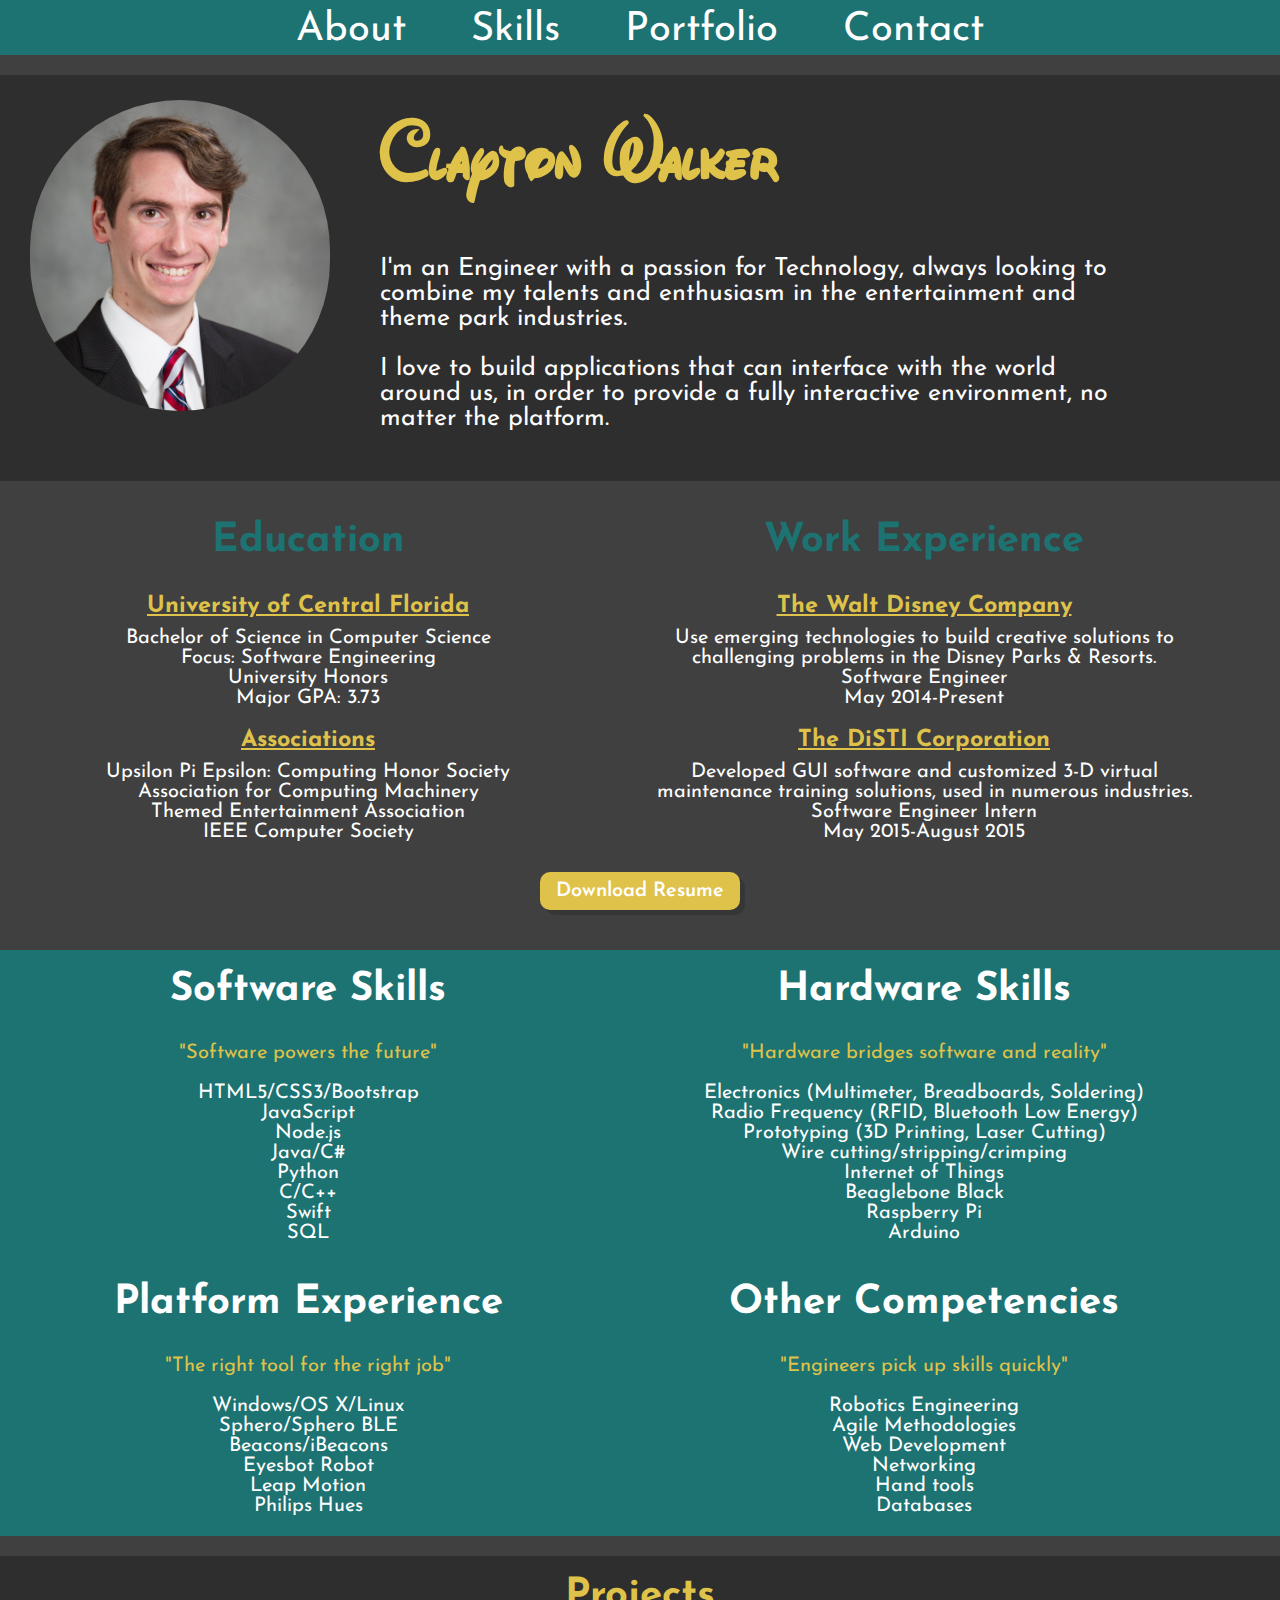
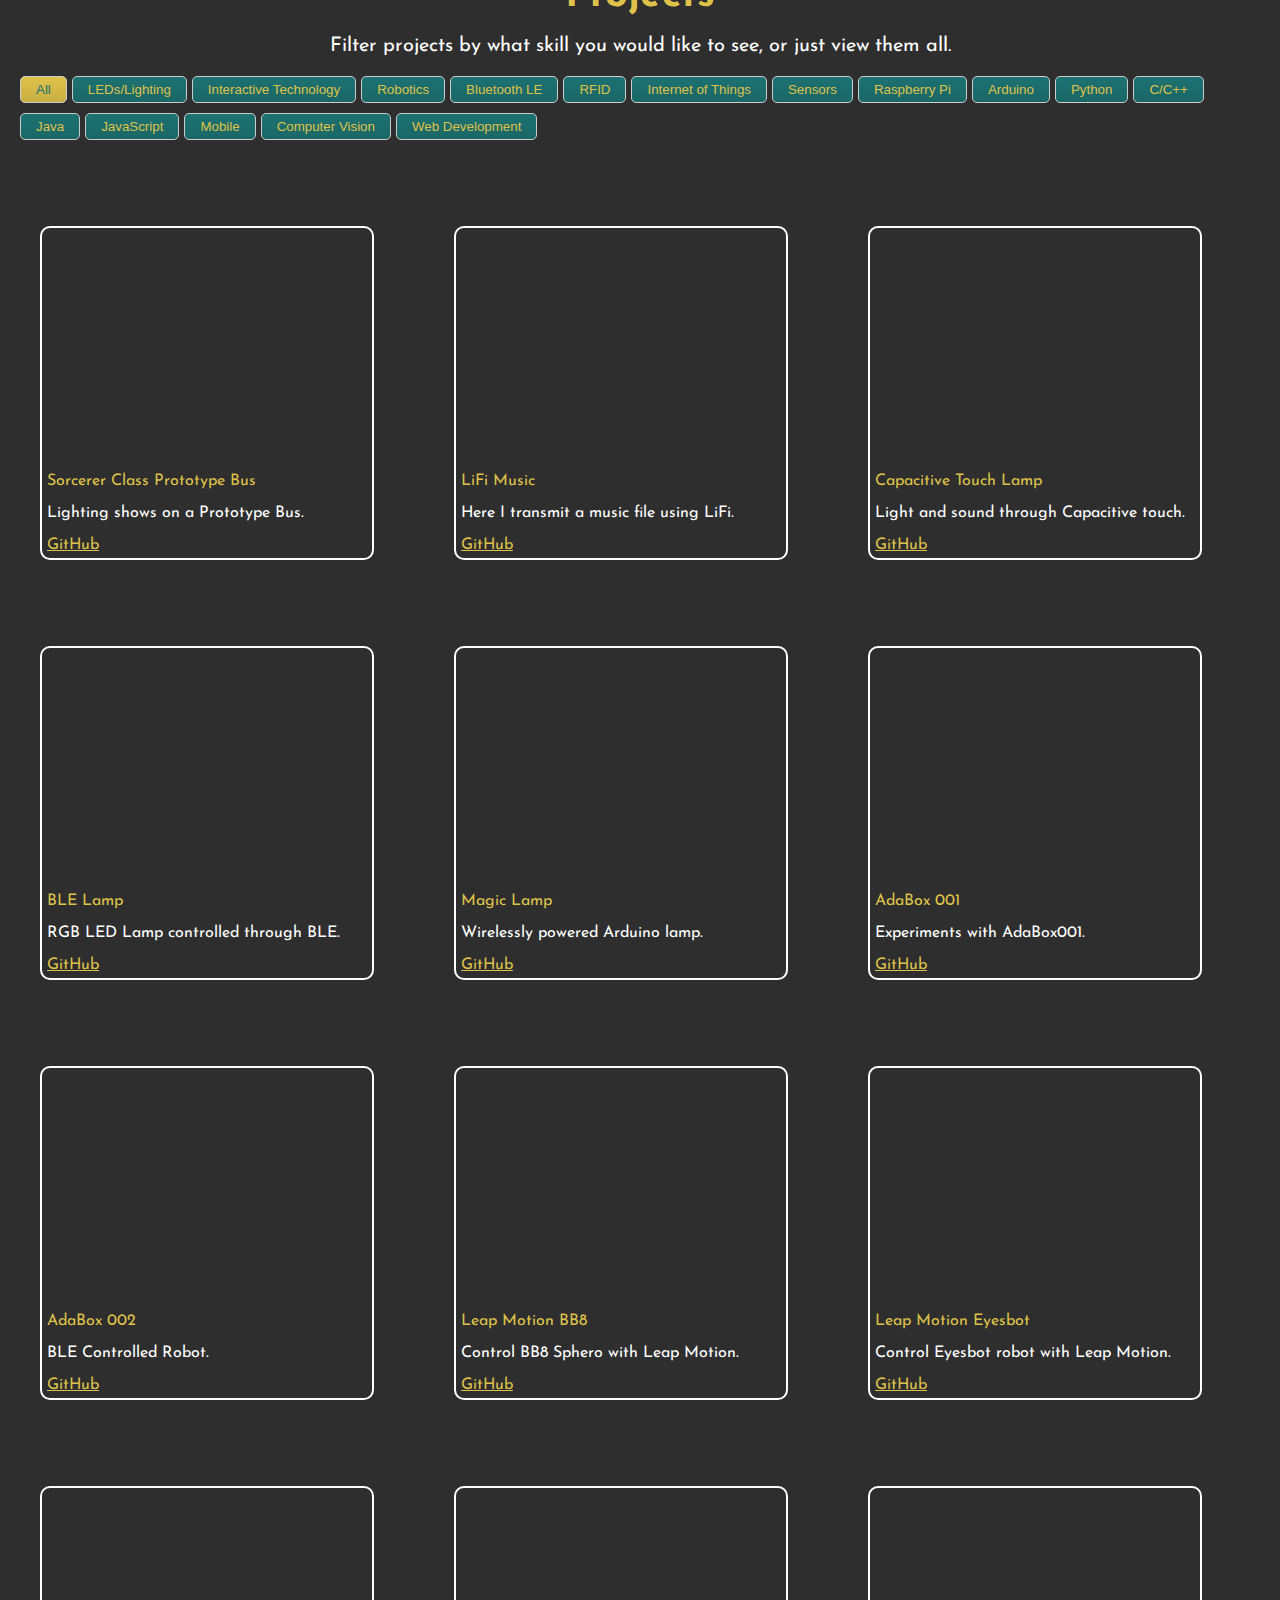
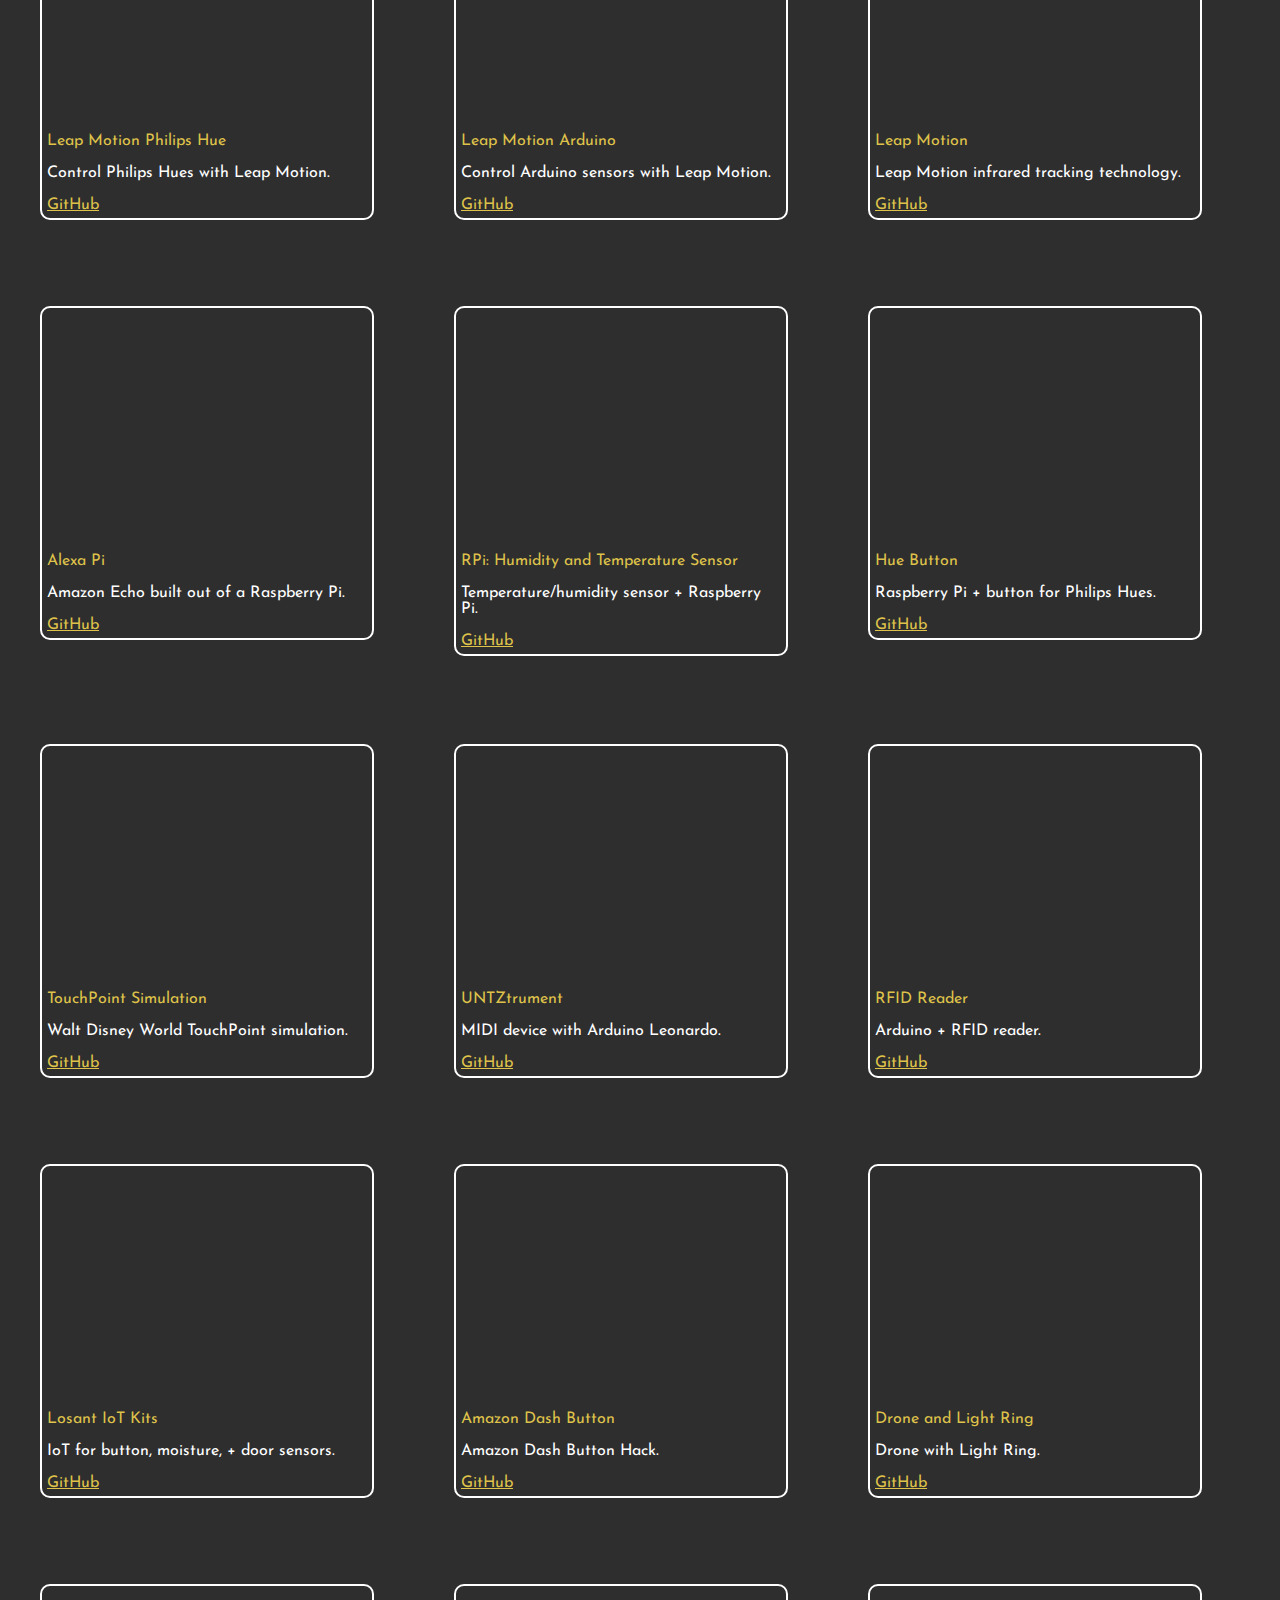
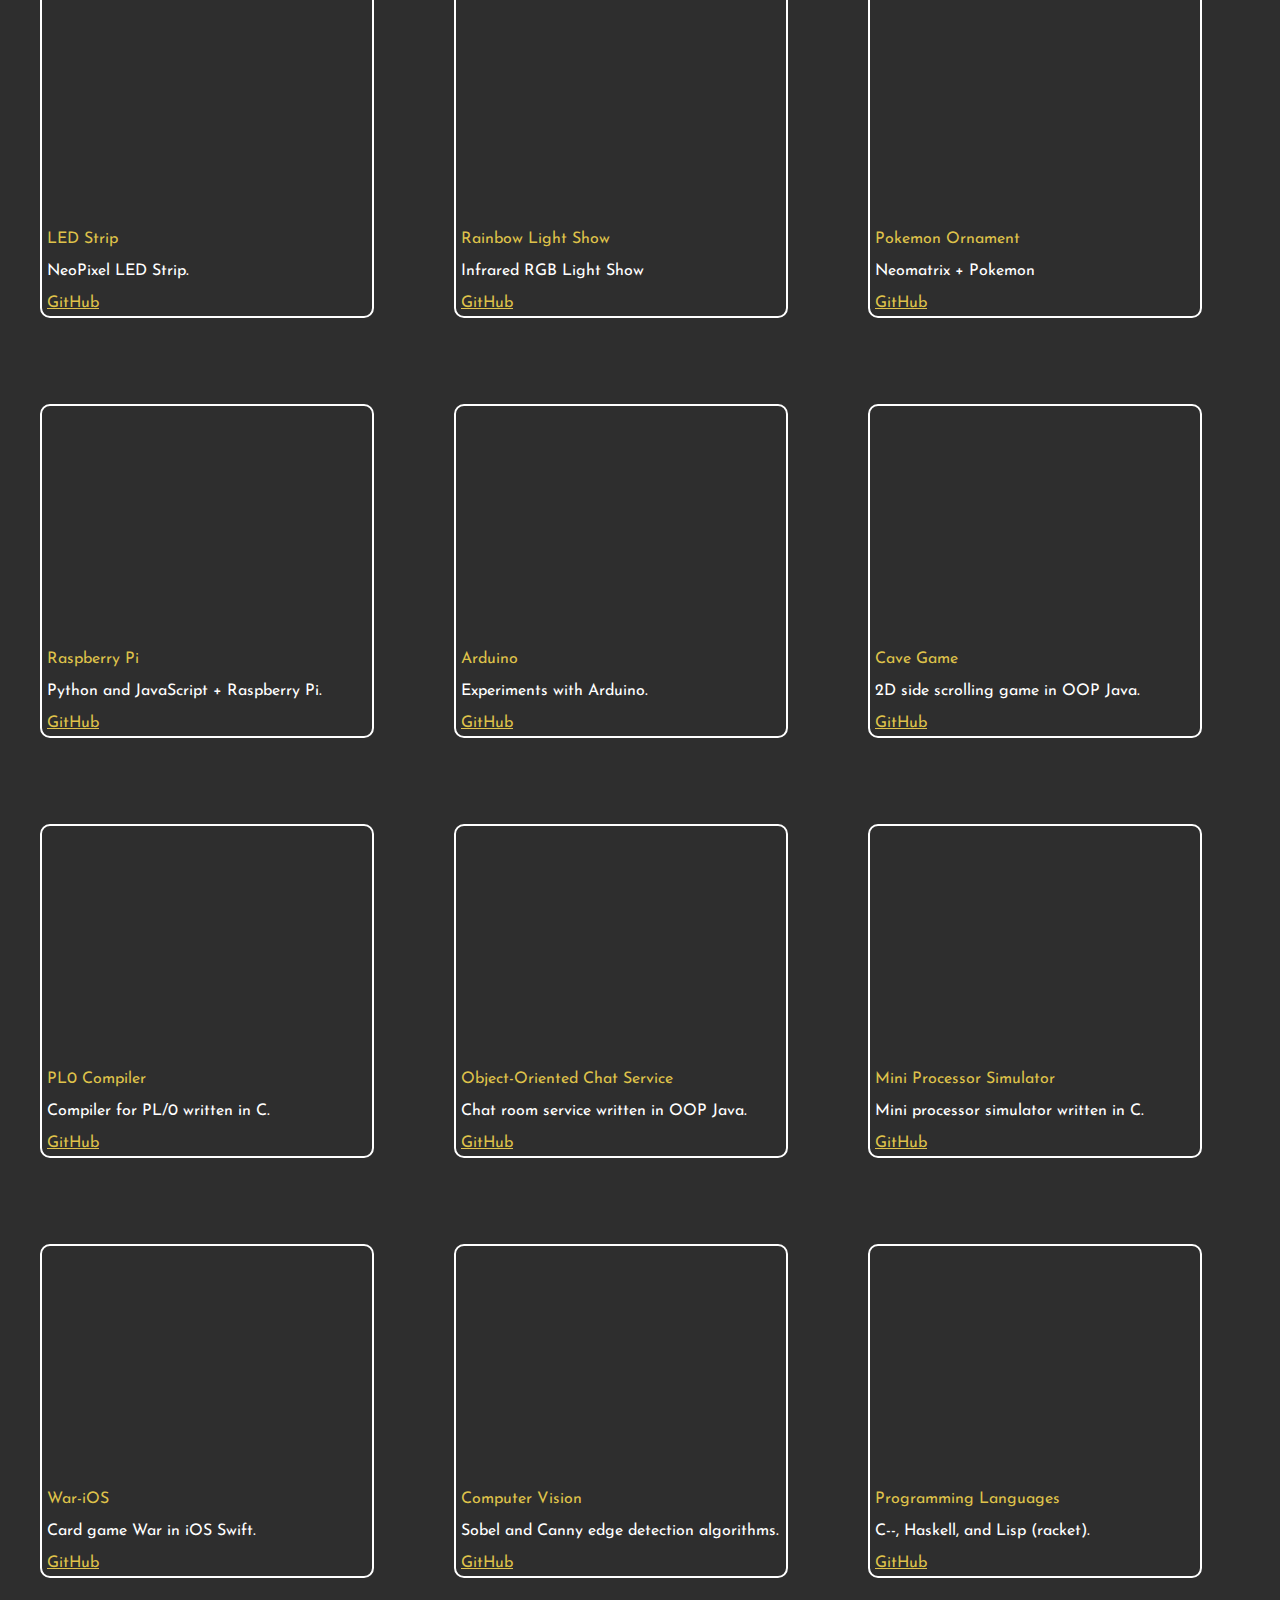
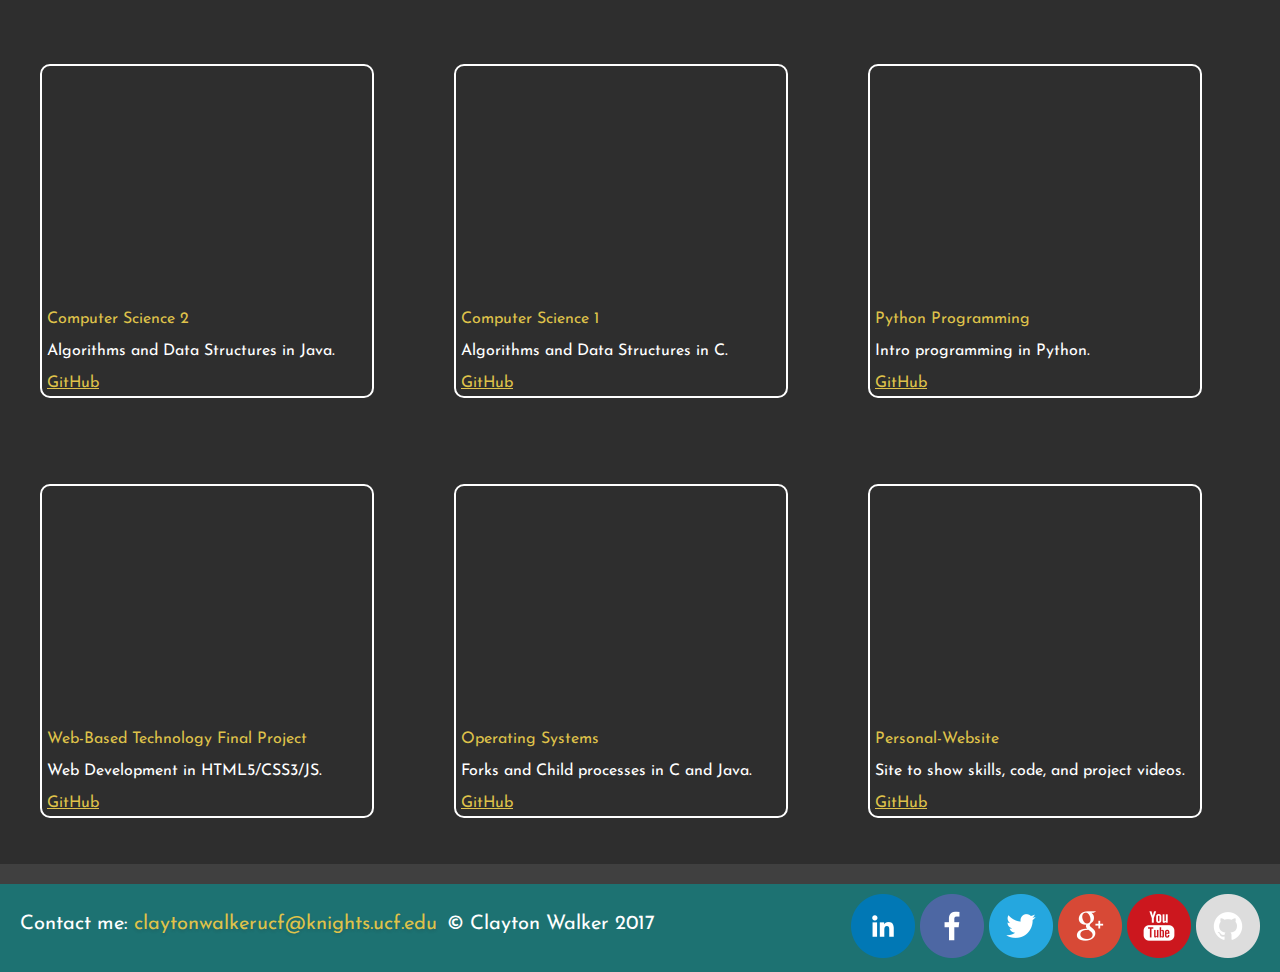
<file: index.html>
<!DOCTYPE html>
<html>
	<head>
		<meta charset="utf-8" name="viewport" content="width=device-width, initial-scale=1.0, maximum-scale=1.0, user-scalable=0"/>
	    <meta name="description" content="The portfolio website of Software Engineer Clayton Walker">
	    <meta name="author" content="Clayton Walker">
	    <meta name="keywords" content="Clayton Walker,Software Engineer,Computer Science,Software Developer,Engineer,Developer,Disney,UCF,University of Central Florida">
	    <title>Clayton Walker</title>
	    <link rel="stylesheet" type="text/css" href="styles.css">
	    <link href='https://fonts.googleapis.com/css?family=Josefin+Sans:400,700italic' rel='stylesheet' type='text/css'>
	</head>
	
	<body>

		<!-- Nav bar -->
		<nav>
			<ul>
				<li><a href="#about">About</a></li>
				<li><a href="#skills">Skills</a></li>
				<li><a href="#portfolio">Portfolio</a></li>
				<li><a href="#contact">Contact</a></li>
			</ul>
		</nav>

		<!-- About me section -->
		<div class="top">
			<div class="about" id="about">
				<img src="images/profile.jpg" alt="Clayon Walker">
				<h1>Clayton Walker</h1>
				<div>
					<p>I'm an Engineer with a passion for Technology, always looking to combine my talents and enthusiasm in the entertainment and theme park industries.</p>

					<p>I love to build applications that can interface with the world around us, in order to provide a fully interactive environment, no matter the platform.</p>
				</div>
				<div class="clearfix"></div>
			</div>
		</div>

		<!-- Work and School -->
		<div id="workSchool">
			<div id="school" class="halfdiv">
				<h2>Education</h2>
				<h3>University of Central Florida</h3>
				<ul>
					<li>Bachelor of Science in Computer Science</li>
					<li>Focus: Software Engineering</li>
					<li>University Honors</li>
					<li>Major GPA: 3.73</li>
				</ul>
				<br>
				<h3>Associations</h3>
				<ul>
					<li>Upsilon Pi Epsilon: Computing Honor Society</li>
					<li>Association for Computing Machinery</li>
					<li>Themed Entertainment Association</li>
					<li>IEEE Computer Society</li>
				</ul>
			</div>
			<div id="work" class="halfdiv">
				<h2>Work Experience</h2>
				<h3>The Walt Disney Company</h3>
				<ul>
					<li>Use emerging technologies to build creative solutions to challenging problems in the Disney Parks & Resorts.</li>
					<li>Software Engineer</li>
					<li>May 2014-Present</li>
				</ul>
				<br>
				<h3>The DiSTI Corporation</h3>
				<ul>
					<li>Developed GUI software and customized 3-D virtual maintenance training solutions, used in numerous industries.</li>
					<li>Software Engineer Intern</li>
					<li>May 2015-August 2015</li>
				</ul>
			</div>
		</div>
		<div class="clearfix"></div>

		<!-- Resume button -->
		<div id="midbutton">
			<a id="resumebutton" href="resume/Clayton-Walker-Technical-Resume.pdf">Download Resume</a>
		</div>

		<!-- Skills -->
		<div id="skills">
			<div class="halfdiv">
				<h2>Software Skills</h2>
				<p>"Software powers the future"</p>
				<ul>
					<li>HTML5/CSS3/Bootstrap</li>
					<li>JavaScript</li>
					<li>Node.js</li>
					<li>Java/C#</li>
					<li>Python</li>
					<li>C/C++</li>				
					<li>Swift</li>
					<li>SQL</li>
				</ul>
			</div>
			<div class="halfdiv">
				<h2>Hardware Skills</h2>
				<p>"Hardware bridges software and reality"</p>
				<ul>
					<li>Electronics (Multimeter, Breadboards, Soldering)</li>
					<li>Radio Frequency (RFID, Bluetooth Low Energy)</li>
					<li>Prototyping (3D Printing, Laser Cutting)</li>
					<li>Wire cutting/stripping/crimping</li>
					<li>Internet of Things</li>
					<li>Beaglebone Black</li>
					<li>Raspberry Pi</li>
					<li>Arduino</li>
				</ul>
			</div>
			<div class="halfdiv">
				<h2>Platform Experience</h2>
				<p>"The right tool for the right job"</p>
				<ul>
					<li>Windows/OS X/Linux</li>
					<li>Sphero/Sphero BLE</li>
					<li>Beacons/iBeacons</li>
					<li>Eyesbot Robot</li>
					<li>Leap Motion</li>
					<li>Philips Hues</li>
				</ul>
			</div>
			<div class="halfdiv">
				<h2>Other Competencies</h2>
				<p>"Engineers pick up skills quickly"</p>
				<ul>
					<li>Robotics Engineering</li>
					<li>Agile Methodologies</li>
					<li>Web Development</li>
					<li>Networking</li>
					<li>Hand tools</li>
					<li>Databases</li>
				</ul>
			</div>
			<div class="clearfix"></div>
		</div>

		<!-- Projects -->
		<div id="portfolio" class="big-demo" data-js="hero-demo">
			<h2>Projects</h2>
			<p id="portfolio-one-liner">Filter projects by what skill you would like to see, or just view them all.</p>
			<div class="filters button-group js-radio-button-group">
				<button class="button is-checked" data-filter="*">All</button>
				<button class="button" data-filter=".led">LEDs/Lighting</button>
				<button class="button" data-filter=".InteractiveTechnology">Interactive Technology</button>
				<button class="button" data-filter=".Robotics">Robotics</button>
				<button class="button" data-filter=".bluetooth">Bluetooth LE</button>
				<button class="button" data-filter=".RFID">RFID</button>
				<button class="button" data-filter=".IoT">Internet of Things</button>
				<button class="button" data-filter=".Sensors">Sensors</button>
				<button class="button" data-filter=".RaspberryPi">Raspberry Pi</button>
				<button class="button" data-filter=".Arduino">Arduino</button>
				<button class="button" data-filter=".Python">Python</button>
				<button class="button" data-filter=".C">C/C++</button>
				<button class="button" data-filter=".Java">Java</button>
				<button class="button" data-filter=".JavaScript">JavaScript</button>
				<button class="button" data-filter=".Mobile">Mobile</button>
				<button class="button" data-filter=".ComputerVision">Computer Vision</button>
				<button class="button" data-filter=".WebDev">Web Development</button>	
			</div>
			<br/>
			<div class="grid">
				<div class="project element-item led InteractiveTechnology">
					<iframe width="100%" height="220" src="https://www.youtube.com/embed/CUop1sFA1MI?rel=0" frameborder="0" allowfullscreen></iframe>
					<p class="projectTitle">Sorcerer Class Prototype Bus</p>
					<p class="long">Audio synced to lighting shows on a Prototype Bus at WDW. Showcased at Destination D23, this project was a collaboration between Emerging Technologies and Walt Disney Imagineering.</p>
					<p class="short">Lighting shows on a Prototype Bus.</p>
					<a href="#portfolio">GitHub</a>
				</div>
				<div class="project element-item led Sensors">
					<iframe width="100%" height="220" src="https://www.youtube.com/embed/tFwbcZFYRHQ?rel=0" frameborder="0" allowfullscreen></iframe>
					<p class="projectTitle">LiFi Music</p>
					<p class="long">Here I transmit a music file over the visible light spectrum using LiFi (Visible Light Communication) to a speaker, via LEDs and Solar Cell.</p>
					<p class="short">Here I transmit a music file using LiFi.</p>
					<a href="https://github.com/cwalk/LiFi-Music">GitHub</a>
				</div>
				<div class="project element-item led Sensors Arduino RaspberryPi InteractiveTechnology Python C IoT">
					<iframe width="100%" height="220" src="https://www.youtube.com/embed/videoseries?list=PLgAD2y-6wgwoK8elS6MGACtj486-vvLzR" frameborder="0" allowfullscreen></iframe>
					<p class="projectTitle">Capacitive Touch Lamp</p>
					<p class="long">Here I created an interactive lamp through the use of capacitive touch, a Raspberry Pi, an Arduino, and python. I use a Neopixel LED ring for the lighting.</p>
					<p class="short">Light and sound through Capacitive touch.</p>
					<a href="https://github.com/cwalk/CapacitiveTouchLamp">GitHub</a>
				</div>
				<div class="project element-item led bluetooth Arduino C InteractiveTechnology ">
					<iframe width="100%" height="220" src="https://www.youtube.com/embed/09lxoxWJ0iU?rel=0" frameborder="0" allowfullscreen></iframe>
					<p class="projectTitle">BLE Lamp</p>
					<p class="long">3D printed base and diffuser, combined with Adafruit Feather 32u4 Bluefruit board and RGB LED Neopixel ring, allows for a lamp controlled through bluetooth low energy. Includes custom lighting animations.</p>
					<p class="short">RGB LED Lamp controlled through BLE.</p>
					<a href="https://github.com/cwalk/BLE-Lamp">GitHub</a>
				</div>
				<div class="project element-item led Arduino C InteractiveTechnology">
					<iframe width="100%" height="220" src="https://www.youtube.com/embed/AMY5mPyg-wQ?rel=0" frameborder="0" allowfullscreen></iframe>
					<p class="projectTitle">Magic Lamp</p>
					<p class="long">Magic Lamp made out of an Arduino Trinket Pro, Neo Pixel LED Ring, 3D printed base, and powered through Qi wireless charging technology.</p>
					<p class="short">Wirelessly powered Arduino lamp.</p>
					<a href="https://github.com/cwalk/MagicLamp">GitHub</a>
				</div>
				<div class="project element-item led Arduino C Sensors">
					<iframe width="100%" height="220" src="https://www.youtube.com/embed/videoseries?list=PLgAD2y-6wgwoaIJlPjkwUR0mKumRaz1oe" frameborder="0" allowfullscreen></iframe>
					<p class="projectTitle">AdaBox 001</p>
					<p class="long">Example projects that I created based on components received with Adafruit's Adabox001. These include: Temparture sensor + LCD display, LED brightness based on flex resistor sensor value, pitch of piezo buzzer based on light levels from photo resistor, RGB LED with potentiometers for individual color channels, and RGB LED Neopixel shield with buttons for previous and next animation pushbuttons.</p>
					<p class="short">Experiments with AdaBox001.</p>
					<a href="https://github.com/cwalk/AdaBox001">GitHub</a>
				</div>
				<div class="project element-item Arduino C Sensors bluetooth Robotics IoT InteractiveTechnology">
					<iframe width="100%" height="220" src="https://www.youtube.com/embed/HSH3yGTDaHw?rel=0" frameborder="0" allowfullscreen></iframe>
					<p class="projectTitle">AdaBox 002</p>
					<p class="long">AdaBox002 comes with the Adafruit Feather 32u4 Bluefruit, an Arduino compatible board with BLE built in! This is the same board I used for my BLE controlled RGB LED lamp with the 3D printed diffuser. This time we're using the control pad's directional buttons to send commands to the motors, controlling the wheels of the robot to move it. The 1-4 animation buttons are used to play different songs from a piezo buzzer, including the Super Mario theme, and Star Wars songs.</p>
					<p class="short">BLE Controlled Robot.</p>
					<a href="https://github.com/cwalk/AdaBox002">GitHub</a>
				</div>
				<div class="project element-item led Sensors InteractiveTechnology JavaScript Robotics bluetooth">
					<iframe width="100%" height="220" src="https://www.youtube.com/embed/videoseries?list=PLgAD2y-6wgwr6kyU8Qx4wdFeWmvL66oAT" frameborder="0" allowfullscreen></iframe>
					<p class="projectTitle">Leap Motion BB8</p>
					<p class="long">Here I use the Leap Motion to control/move the BB8 version of Sphero with my hand. The communication protocol I use is BLE.</p>
					<p class="short">Control BB8 Sphero with Leap Motion.</p>
					<a href="https://github.com/cwalk/LeapMotion-BB8-Sphero">GitHub</a>
				</div>
				<div class="project element-item Sensors InteractiveTechnology JavaScript Robotics bluetooth">
					<iframe width="100%" height="220" src="https://www.youtube.com/embed/p1Aup4VvjZU?rel=0" frameborder="0" allowfullscreen></iframe>
					<p class="projectTitle">Leap Motion Eyesbot</p>
					<p class="long">Here I use the Leap Motion controller to move a 3D printed robot, called the Eyesbot. Includes gesture support for both lights and pictures.</p>
					<p class="short">Control Eyesbot robot with Leap Motion.</p>
					<a href="https://github.com/cwalk/LeapMotion-Eyesbot">GitHub</a>
				</div>
				<div class="project element-item led Sensors InteractiveTechnology JavaScript IoT">
					<iframe width="100%" height="220" src="https://www.youtube.com/embed/ghNnTjDSs4w?rel=0" frameborder="0" allowfullscreen></iframe>
					<p class="projectTitle">Leap Motion Philips Hue</p>
					<p class="long">Here are some experiments with multiple Philips Hue smart lights. I also use the Leap Motion to control the lights' color/brightness/state.</p>
					<p class="short">Control Philips Hues with Leap Motion.</p>
					<a href="https://github.com/cwalk/LeapMotion-PhilipsHue">GitHub</a>
				</div>
				<div class="project element-item led Sensors InteractiveTechnology JavaScript Robotics">
					<iframe width="100%" height="220" src="https://www.youtube.com/embed/videoseries?list=PLgAD2y-6wgwq3oRHAygzXA1gSvBQISCYR" frameborder="0" allowfullscreen></iframe>
					<p class="projectTitle">Leap Motion Arduino</p>
					<p class="long">The Leap Motion sends signals to an Arduino to move a pair of servos, simultaneously mimicking your hands' pitch and yaw. I also use an IR sensor on a servo, as well as turning on different LEDs based on the gesture percieved by the Leap Motion.</p>
					<p class="short">Control Arduino sensors with Leap Motion.</p>
					<a href="https://github.com/cwalk/LeapMotion-Arduino">GitHub</a>
				</div>
				<div class="project element-item Sensors InteractiveTechnology JavaScript">
					<iframe width="100%" height="220" src="https://www.youtube.com/embed/LOSTZZevH0U?rel=0" frameborder="0" allowfullscreen></iframe>
					<p class="projectTitle">Leap Motion</p>
					<p class="long">Here I display general functions with the Leap Motion controller, using 2 wide angled cameras and infrared motion tracking technology.</p>
					<p class="short">Leap Motion infrared tracking technology.</p>
					<a href="https://github.com/cwalk/LeapMotion-General">GitHub</a>
				</div>
				<div class="project element-item led bluetooth RaspberryPi InteractiveTechnology Python IoT">
					<iframe width="100%" height="220" src="https://www.youtube.com/embed/P-3xpMIlyQg?rel=0" frameborder="0" allowfullscreen></iframe>
					<p class="projectTitle">Alexa Pi</p>
					<p class="long">Amazon Echo built out of a Raspberry Pi by using the Alexa Voice Service. Coded in Python and interfaced through push button or Wii Remote via Bluetooth.</p>
					<p class="short">Amazon Echo built out of a Raspberry Pi.</p>
					<a href="https://github.com/cwalk/AlexaPi">GitHub</a>
				</div>
				<div class="project element-item RaspberryPi Python IoT WebDev JavaScript Sensors">
					<iframe width="100%" height="220" src="https://www.youtube.com/embed/hFqNiZ4p0Ss?rel=0" frameborder="0" allowfullscreen></iframe>
					<p class="projectTitle">RPi: Humidity and Temperature Sensor</p>
					<p class="long">Web server built with Flask, using a Raspberry Pi and DHT22 sensor to graph the humidity and temperature in my apartment over time. Uses Skeleton for UI, Google Charts to illusatrate data, and sqlite to store it.</p>
					<p class="short">Temperature/humidity sensor + Raspberry Pi.</p>
					<a href="https://github.com/cwalk/Pi-Temp">GitHub</a>
				</div>
				<div class="project element-item led RaspberryPi Python JavaScript IoT">
					<iframe width="100%" height="220" src="https://www.youtube.com/embed/SGacv8Jgf-8?rel=0" frameborder="0" allowfullscreen></iframe>
					<p class="projectTitle">Hue Button</p>
					<p class="long">Button wired to a breadboard that will signal a Raspberry Pi to turn on/off Philips Hue smart lights in the room. Uses Python and JavaScript.</p>
					<p class="short">Raspberry Pi + button for Philips Hues.</p>
					<a href="https://github.com/cwalk/Hue-Button">GitHub</a>
				</div>
				<div class="project element-item led Arduino C Sensors">
					<iframe width="100%" height="220" src="https://www.youtube.com/embed/I435FMuZPFY?rel=0" frameborder="0" allowfullscreen></iframe>
					<p class="projectTitle">TouchPoint Simulation</p>
					<p class="long">Simulation of a TouchPoint at Walt Disney World. These are used for park entrance and fastpass verification. Uses an Arduino, Neo Pixel light rings, a color sensor, and a proximity sensor.</p>
					<p class="short">Walt Disney World TouchPoint simulation.</p>
					<a href="https://github.com/cwalk/TouchPoint-Simulation">GitHub</a>
				</div>
				<div class="project element-item led Arduino C InteractiveTechnology Sensors">
					<iframe width="100%" height="220" src="https://www.youtube.com/embed/U7JcpBFUXzo?rel=0" frameborder="0" allowfullscreen></iframe>
					<p class="projectTitle">UNTZtrument</p>
					<p class="long">MIDI device made with Arduino Leonardo, and Adafruit Trellis boards. Includes LED push buttons for visual feedback.</p>
					<p class="short">MIDI device with Arduino Leonardo.</p>
					<a href="https://github.com/cwalk/UNTZtrument">GitHub</a>
				</div>
				<div class="project element-item led Arduino C InteractiveTechnology RFID Sensors">
					<iframe width="100%" height="220" src="https://www.youtube.com/embed/videoseries?list=PLgAD2y-6wgwqGkJA6LGxVd1h0B_EZtzo5" frameborder="0" allowfullscreen></iframe>
					<p class="projectTitle">RFID Reader</p>
					<p class="long">Using an RFID reader with Arduino, MagicBands, Disney Infinity, and Nintendo Amiibo characters.</p>
					<p class="short">Arduino + RFID reader.</p>
					<a href="https://github.com/cwalk/RFID-Reader">GitHub</a>
				</div>
				<div class="project element-item Arduino C InteractiveTechnology IoT Sensors">
					<iframe width="100%" height="220" src="https://www.youtube.com/embed/videoseries?list=PLgAD2y-6wgwqXMw-UZoz1gNYJyJKkzE81" frameborder="0" allowfullscreen></iframe>
					<p class="projectTitle">Losant IoT Kits</p>
					<p class="long">Losant IoT Kits that include a push button, LEDs, moisture sensor, and door sensor. Includes ability to send sensor data to dashboards and communicate via email, SMS, or Slack.</p>
					<p class="short">IoT for button, moisture, + door sensors.</p>
					<a href="https://github.com/cwalk/losant-kit-builder">GitHub</a>
				</div>
				<div class="project element-item Python IoT">
					<iframe width="100%" height="220" src="https://www.youtube.com/embed/xSc5uhywWWQ?rel=0" frameborder="0" allowfullscreen></iframe>
					<p class="projectTitle">Amazon Dash Button</p>
					<p class="long">How to hack an old Amazon Dash Button to do whatever you want.</p>
					<p class="short">Amazon Dash Button Hack.</p>
					<a href="https://github.com/cwalk/Dash-Button">GitHub</a>
				</div>
				<div class="project element-item led JavaScript">
					<iframe width="100%" height="220" src="https://www.youtube.com/embed/kBgh4o4CLVs?rel=0" frameborder="0" allowfullscreen></iframe>
					<p class="projectTitle">Drone and Light Ring</p>
					<p class="long">Crazyflie 2.0 Drone with custom LED animations via a light ring.</p>
					<p class="short">Drone with Light Ring.</p>
					<a href="https://github.com/cwalk/CrazyFlie-Drone">GitHub</a>
				</div>
				<!--<div class="project element-item led Arduino C">
					<iframe width="100%" height="220" src="https://www.youtube.com/embed/tFwbcZFYRHQ?rel=0" frameborder="0" allowfullscreen></iframe>
					<p class="projectTitle">3x3x3 LED Cube</p>
					<p class="long">Lighting animations for LED cube (3x3x3). Based on Neopixel chipset.</p>
					<p class="short">Lighting animations for LED cube (3x3x3).</p>
					<a href="https://github.com/cwalk/LED-Cube">GitHub</a>
				</div>-->
				<div class="project element-item led Arduino C">
					<iframe width="100%" height="220" src="https://www.youtube.com/embed/i0hqUdyi-dQ?rel=0" frameborder="0" allowfullscreen></iframe>
					<p class="projectTitle">LED Strip</p>
					<p class="long">NeoPixel LED strip, programmed in C, controlled through an Arduino.</p>
					<p class="short">NeoPixel LED Strip.</p>
					<a href="https://github.com/cwalk/LEDStrip">GitHub</a>
				</div>
				<div class="project element-item led InteractiveTechnology">
					<iframe width="100%" height="220" src="https://www.youtube.com/embed/Q8nAuWy3zTQ?rel=0" frameborder="0" allowfullscreen></iframe>
					<p class="projectTitle">Rainbow Light Show</p>
					<p class="long">Using 3 IR transmitters and recievers, you are able to indivudually color an RGB LED strip. Brightness can be determined by proximity to IR sensors, and colors can be combined.</p>
					<p class="short">Infrared RGB Light Show</p>
					<a href="#portfolio">GitHub</a>
				</div>
				<div class="project element-item led Arduino C InteractiveTechnology">
					<iframe width="100%" height="220" src="https://www.youtube.com/embed/X-8ftPE29hA?rel=0" frameborder="0" allowfullscreen></iframe>
					<p class="projectTitle">Pokemon Ornament</p>
					<p class="long">Using an Arduino + Neopixel Matrix, I made a Christmas ornament that scrolls through 8-bit representations of my favorite Pokemon from Gen 1.</p>
					<p class="short">Neomatrix + Pokemon</p>
					<a href="https://github.com/cwalk/Pokemon-Ornament">GitHub</a>
				</div>
				<div class="project element-item led RaspberryPi Python">
					<iframe width="100%" height="220" src="https://www.youtube.com/embed/4FTMBIvJswc?rel=0" frameborder="0" allowfullscreen></iframe>
					<p class="projectTitle">Raspberry Pi</p>
					<p class="long">This is a repository for cool scripts I write to do useful and fun things for the Raspberry Pi platform. This is a mix of both Python and JS.</p>
					<p class="short">Python and JavaScript + Raspberry Pi.</p>
					<a href="https://github.com/cwalk/RaspberryPi">GitHub</a>
				</div>
				<div class="project element-item led Arduino C">
					<iframe width="100%" height="220" src="https://www.youtube.com/embed/videoseries?list=PLgAD2y-6wgwrZEg_BgU2W7nXK0vZCAn0E" frameborder="0" allowfullscreen></iframe>
					<p class="projectTitle">Arduino</p>
					<p class="long">Experiments with Arduino, inlcuding: A traffic light simulation, PIR sensor motion detection alarm, a night light using a photo resistor, LED and motor PWM control through a potentiometer, RGB LED synced to RGB LCD screen, and more.</p>
					<p class="short">Experiments with Arduino.</p>
					<a href="https://github.com/cwalk/TrafficLight">GitHub</a>
				</div>
				<div class="project element-item Java">
					<iframe width="100%" height="220" src="https://www.youtube.com/embed/WG8H-q-vqNw?rel=0" frameborder="0" allowfullscreen></iframe>
					<p class="projectTitle">Cave Game</p>
					<p class="long">A 2D side scrolling game, similar to Mario. Coded in Object Oriented Java. Includes: score, puzzles, platforming, enemies, music, and more!</p>
					<p class="short">2D side scrolling game in OOP Java.</p>
					<a href="https://github.com/cwalk/Cave-Game">GitHub</a>
				</div>
				<div class="project element-item C">
					<iframe width="100%" height="220" src="https://www.youtube.com/embed/videoseries?list=PLgAD2y-6wgwoTnPfZWhMuXID14xnzkz2x" frameborder="0" allowfullscreen></iframe>
					<p class="projectTitle">PL0 Compiler</p>
					<p class="long">A fully working compiler, written for the PL0 language. Includes: lexicographical scanner, parser, and virtual machine. Coded in C.</p>
					<p class="short">Compiler for PL/0 written in C.</p>
					<a href="https://github.com/cwalk/PL0-Compiler">GitHub</a>
				</div>
				<div class="project element-item Java">
					<iframe width="100%" height="220" src="https://www.youtube.com/embed/8GhuEyB9uxk?rel=0" frameborder="0" allowfullscreen></iframe>
					<p class="projectTitle">Object-Oriented Chat Service</p>
					<p class="long">A service that simulates a chat room. Uses sockets; coded in Object Oriented Java. Includes graphical user interface, UML diagrams, and docs.</p>
					<p class="short">Chat room service written in OOP Java.</p>
					<a href="https://github.com/cwalk/ObjectOriented-Chat-Service">GitHub</a>
				</div>
				<div class="project element-item C">
					<iframe width="100%" height="220" src="https://www.youtube.com/embed/tgiGLYAfYRo?rel=0" frameborder="0" allowfullscreen></iframe>
					<p class="projectTitle">Mini Processor Simulator</p>
					<p class="long">This is a core part of a mini processor simulator, called MySpim. Coded in C programming, and implements a single cycle data path.</p>
					<p class="short">Mini processor simulator written in C.</p>
					<a href="https://github.com/cwalk/Mini-Processor-Simulator">GitHub</a>
				</div>	
				<div class="project element-item Mobile">
					<iframe width="100%" height="220" src="https://www.youtube.com/embed/BNpv1C4T9Ns?rel=0" frameborder="0" allowfullscreen></iframe>
					<p class="projectTitle">War-iOS</p>
					<p class="long">This is a simulation of the card game War, built for mobile on the iOS platform. This was one of the 1st iOS apps I built. Includes graphics.</p>
					<p class="short">Card game War in iOS Swift.</p>
					<a href="https://github.com/cwalk/War-iOS">GitHub</a>
				</div>
				<div class="project element-item ComputerVision C">
					<iframe width="100%" height="220" src="https://www.youtube.com/embed/i3gTDSSlA_4?rel=0" frameborder="0" allowfullscreen></iframe>
					<p class="projectTitle">Computer Vision</p>
					<p class="long">Senior level Computer Vision course I took when I was in college. Includes Sobel and Canny algorithms for edge detection. Written in C.</p>
					<p class="short">Sobel and Canny edge detection algorithms.</p>
					<a href="https://github.com/cwalk/Computer-Vision">GitHub</a>
				</div>
				<div class="project element-item C">
					<iframe width="100%" height="220" src="https://www.youtube.com/embed/videoseries?list=PLgAD2y-6wgwrEvas17-mxfta9fsfEgO00" frameborder="0" allowfullscreen></iframe>
					<p class="projectTitle">Programming Languages</p>
					<p class="long">This repository contains assignments in both high-level to functional programming languages. These include C--, Haskell, and Lisp (racket).</p>
					<p class="short">C--, Haskell, and Lisp (racket).</p>
					<a href="https://github.com/cwalk/Programming-Languages">GitHub</a>
				</div>
				<div class="project element-item Java">
					<iframe width="100%" height="220" src="https://www.youtube.com/embed/videoseries?list=PLgAD2y-6wgwrHehLBX2gkHUc9A_dfjtnN" frameborder="0" allowfullscreen></iframe>
					<p class="projectTitle">Computer Science 2</p>
					<p class="long">Data Structures and Algorithm Analysis, emphasizing on Java programming. Focuses on graph theory, greedy algorithms, and dynamic programming.</p>
					<p class="short">Algorithms and Data Structures in Java.</p>
					<a href="https://github.com/cwalk/ComputerScience2">GitHub</a>
				</div>
				<div class="project element-item C">
					<iframe width="100%" height="220" src="https://www.youtube.com/embed/qX0KzfznDi8?rel=0" frameborder="0" allowfullscreen></iframe>
					<p class="projectTitle">Computer Science 1</p>
					<p class="long">Data Structures and Algorithm Analysis, emphasizing C programming. Focuses on linked-lists, recursion, stacks/queues, and Binary Search Trees.</p>
					<p class="short">Algorithms and Data Structures in C.</p>
					<a href="https://github.com/cwalk/ComputerScience1">GitHub</a>
				</div>
				<div class="project element-item Python">
					<iframe width="100%" height="220" src="https://www.youtube.com/embed/CwEcS7n07fw?rel=0" frameborder="0" allowfullscreen></iframe>
					<p class="projectTitle">Python Programming</p>
					<p class="long">This repository contains Python scripts I wrote when I was learning how to program in my university. Includes turtle program that draws my name!</p>
					<p class="short">Intro programming in Python.</p>
					<a href="https://github.com/cwalk/PythonProgramming">GitHub</a>
				</div>
				<div class="project element-item WebDev JavaScript">
					<iframe width="100%" height="220" src="https://www.youtube.com/embed/sosIkZ6p6eA?rel=0" frameborder="0" allowfullscreen></iframe>
					<p class="projectTitle">Web-Based Technology Final Project</p>
					<p class="long">Final project website for intro to web development technology course I took. Uses HTML5, CSS3, JavaScript, and jQuery. Includes hover boxes.</p>
					<p class="short">Web Development in HTML5/CSS3/JS.</p>
					<a href="https://github.com/cwalk/WebBased-Technology-FinalProject">GitHub</a>
				</div>
				<div class="project element-item Java">
					<iframe width="100%" height="220" src="https://www.youtube.com/embed/W2ULckswt24?rel=0" frameborder="0" allowfullscreen></iframe>
					<p class="projectTitle">Operating Systems</p>
					<p class="long">This repository include code for my Operating Systems class I took in college. Went over semaphores, forks, child processes, in C and Java.</p>
					<p class="short">Forks and Child processes in C and Java.</p>
					<a href="https://github.com/cwalk/Operating-Systems">GitHub</a>
				</div>
				<div class="project element-item JavaScript WebDev">
					<iframe width="100%" height="220" src="https://www.youtube.com/embed/kIO9jzDrpEs?rel=0" frameborder="0" allowfullscreen></iframe>
					<p class="projectTitle">Personal-Website</p>
					<p class="long">Personal website for showcasing myself, using HTML5, CSS3, and JavaScript. Includes education/work history, resume, skills, projects, and contact info.</p>
					<p class="short">Site to show skills, code, and project videos.</p>
					<a href="https://github.com/cwalk/Personal-Website">GitHub</a>
				</div>
			</div> <!-- end of div class="grid"-->
		</div> <!-- end of div id="portfolio"-->

		<!-- Footer -->
		<footer id="contact">
			<p class="email">
				Contact me: <a target="_top" href="mailto:claytonwalkerucf@knights.ucf.edu?Subject=Portfolio%20Response">claytonwalkerucf@knights.ucf.edu</a>
			</p>
			<p class="copyright">&copy; Clayton Walker 2017</p>
			<ul>
				<li><a href="https://www.linkedin.com/in/claytonwalker1"><img src="images/linkedin.png" alt="LinkedIn"/></a></li>
				<li><a href="https://www.facebook.com/clayton.walker.3323"><img src="images/facebook.png" alt="FaceBook"/></a></li>
				<li><a href="https://twitter.com/claytonwalkercs"><img src="images/twitter.png" alt="Twitter"/></a></li>
				<li><a href="https://plus.google.com/117609208530935267572/about"><img src="images/googleplus.png" alt="Google+"/></a></li>
				<li><a href="https://www.youtube.com/channel/UCbJ6vbaRKmz5WrcroW1qULg"><img src="images/youtube.png" alt="YouTube"/></a></li>
				<li><a href="https://github.com/cwalk"><img src="images/github.png" alt="Github"/></a></li>
			</ul>
		</footer>
		<script src="https://code.jquery.com/jquery-3.1.1.min.js"></script>
		<script>window.jQuery || document.write('<script src="js/jquery.min.js"><\/script>')</script>
		<script src="js/isotope-docs.min.js?3"></script>
	</body>
</html>
</file>
<file: styles.css>
@font-face
{
	font-family: waltograph;
	src: url(fonts/waltograph42.ttf);
}

body
{
	background: #404040;
	font-family: 'Josefin Sans', sans-serif;
	margin: 0;
}

nav
{
	background-color: rgb(29,114,114);
}

nav ul 
{
	list-style-type: none;
	text-align: center;
	padding: 0;
}

nav li 
{
	display:inline-block;
	padding: 10px 30px 5px 30px;
	/*padding: 0px 30px;
	font-family: waltograph;*/
}

nav li a
{
	color: white;
	text-decoration: none;
	font-size: 40px;
}

nav li a:hover
{
	color: #DFC24A;
	text-decoration: underline;
}

.top
{
	background-color: #2E2E2E;
	height: 100%;
	overflow: hidden;
	margin: 20px 0px;
	padding: 25px 30px;
}

.about
{
	max-width: 100%;
	margin-left: auto;
	margin-right: auto;
	color: white;
}

.about img
{
	float: left;
	width: 300px;
	border-radius: 300px;
	display: inline-block;
	margin-right: 50px;
	margin-bottom: 20px;
}

.about h1
{
	color: #DFC24A;
	font-family: waltograph;
	font-size: 80px;
	margin-top: 0;
}

.about p
{
	font-size: 25px;
	width: 90%;
}

.clearfix
{
	clear: both;
}

#workSchool
{
	margin-top: 20px; 
	height: 100%;
	overflow: hidden;
	background-color: #404040;
	color: white;
}

#workSchool h2
{
	color: rgb(29,114,114);
}

#workSchool ul {
	list-style: none;
}

.halfdiv
{
	float: left;
	width: 45%;
	margin: auto;
	overflow: hidden;
	padding: 20px 20px;
	text-align: center;
	font-size: 20px;
}

.halfdiv h2
{
	color: white;
	font-size: 40px;
	margin-top: 0;
}

.halfdiv p
{
	color: #DFC24A;
}

.halfdiv h3
{
	color: #DFC24A;
	font-weight: bolder;
	margin: 0;
	margin-bottom: 10px;
	text-decoration: underline;
}

#midbutton
{
	text-align: center;
	width: 100%;
	background-color: #404040;
}

#resumebutton
{
	text-decoration: none;
	font-size: 20px;
	margin: 10px;
	margin-bottom: 20px;
	display: inline-block;
	color: white;
	background-color: #DFC24A;
	font-weight: 600;
	padding: 9px 16px;
	border-radius: 10px;
	box-shadow: 5px 5px 0 0 rgba(0,0,0,0.15);
}

#resumebutton:hover
{
	opacity: .75;
}

#skills
{
	margin-top: 20px;
	overflow: hidden;
	background-color: rgb(29,114,114);
	color: white;
}

#skills ul {
	list-style: none;
}

#portfolio
{
	background-color: #2E2E2E;
	height: 100%;
	overflow: hidden;
	color: white;
	margin: 20px 0px;
}

#portfolio h2
{
	margin-top: 20px;
	margin-bottom: 0;
	font-size: 40px;
	text-align: center;
	color: #DFC24A;
}
#portfolio-one-liner
{
	margin: 20px;
	font-size: 20px;
	text-align: center;
	color: white;
}

.button-group {
	margin: 20px;
}

.button.is-checked, .button.is-selected {
    color: rgb(29,114,114); /*color: white;*/
	background-color: #DFC24A; /*background-color: #19F;*/
}

.button {
    display: inline-block;
    padding: 5px 15px;
    margin-bottom: 10px;
    background-image: linear-gradient( hsla(0, 0%, 0%, 0), hsla(0, 0%, 0%, 0.1) );
	border-color: #222;
    border: 1px solid #CCC;
    border-radius: 5px;
    cursor: pointer;
	color: #DFC24A;
	background-color: rgb(29,114,114); /*background-color: #F8F8F8;*/
}

.project
{
	float: left;
	display: inline-block;
	max-width: 33%;
	width: 25%;
	overflow: hidden;
	border: 2px solid white;
	border-radius: 10px;
	margin: 40px;
	padding: 5px;
}

.project a
{
	color: #DFC24A;
}

p.projectTitle 
{
	color: #DFC24A;
}

p.long 
{
	display: none;
}
p.short 
{
	display: block;
}

/* Footer Styles */
footer
{
	padding: 10px;
	max-width: 100%;
	width: auto;
	overflow: hidden;
	background-color: rgb(29,114,114);
	position: relative;
	margin: 0 auto;
}

footer ul
{
	float: right;
	padding-right: 10px;
}

footer li
{
	list-style: none;
	display: inline-block;
}

footer a:hover
{
	opacity: .75;
}

footer p
{
	font-size: 20px;
	color: white;
	display: inline-block;
}

footer img
{
	float: left;
}

p.email
{
	float: left;
	padding-left: 10px;
	/*margin-bottom: 0;*/
}

p.copyright
{
	float: left;
	padding-left: 10px;
	/*margin-bottom: 0;*/
}

footer a
{
	text-decoration: none;
	color: #DFC24A;
	text-shadow: 0px 2px 3px rgba(43,43,43,0.15);
}

ul
{
	margin: 0;
	padding: 0;
}

/* Large Devices, Wide Screens */
@media only screen and (max-width : 1127px) {
	/*Make projects go to 2 per page*/
	.project
	{
		max-width: 49%;
		width: 40%;
	}
}

@media only screen and (max-width : 1002px) {
	/*Fix footer*/
	p.email
	{
		float: left;
	}
	p.copyright
	{
		float: right;
		padding-right: 10px;
	}
	footer ul
	{
		margin: 0 auto;
	}
}

/* Medium Devices, Desktops */
@media only screen and (max-width : 939px) {
	.project
	{
		max-width: 49%;
		width: 38%;
	}
}

/* Small Devices, Tablets */
@media only screen and (max-width : 800px) {
	/*Make projects down to 1 per page and Make halfdiv go to 100%*/
	.about p
	{
		width: 100%;
	}
	#workSchool
	{
		width: 100%;
	}
	.halfdiv
	{
		width: 100%;
		padding: 20px 0px;
	}
	.project
	{
		max-width: 100%;
		width: 75%;
		margin-left: 80px
	}
	p.long 
	{
		display: block;
	}
	p.short 
	{
		display: none;
	}
}

@media only screen and (max-width: 725px) {
	.project
	{
		max-width: 100%;
		width: 75%;
		margin-left: 70px
	}
	nav li 
	{
		padding: 10px 20px 5px 20px;
	}
}

 @media only screen and (max-width : 598px) {
	/*Fix footer*/
	p.email
	{
		float: left;
	}
	p.copyright
	{
		float: left;
	}
	footer ul
	{
		float: left;
	}
	.project
	{
		margin-left: 60px
	}
}

@media only screen and (max-width: 530px) {
	.project
	{
		margin-left: 50px
	}
	nav li 
	{
		padding: 10px 15px 5px 15px;
	}
}

/* Extra Small Devices, Phones */ 
@media only screen and (max-width : 480px) {
	.project
	{
		max-width: 100%;
		width: 75%;
	}
}

/* Custom, iPhone Retina */ 
@media only screen and (max-width : 320px) {
    .project
	{
		max-width: 100%;
		width: 75%;
	}
	nav li 
	{
		padding: 10px 10px 5px 10px;
	}
}
</file>
